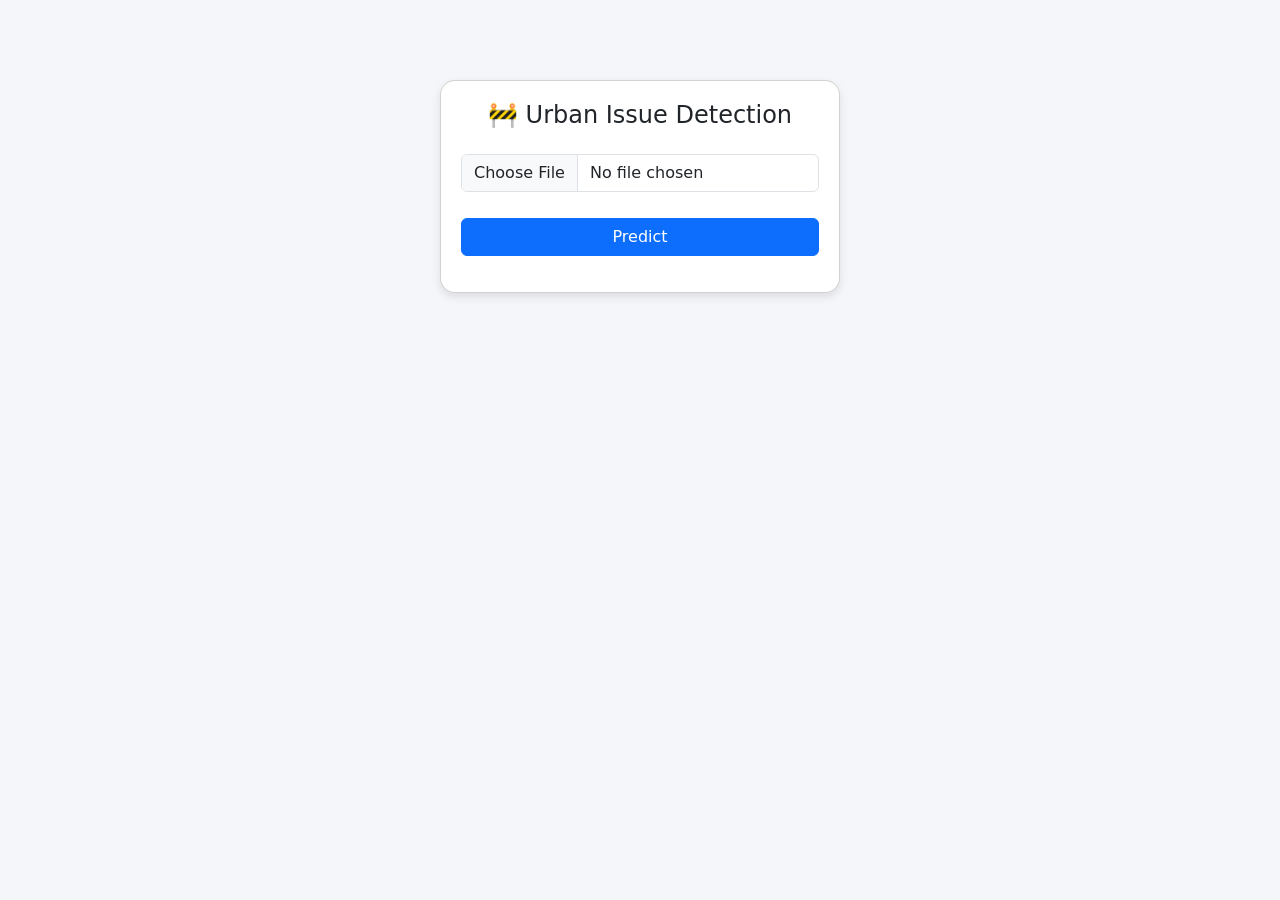
<file: templates/index.html>
<!DOCTYPE html>
<html>
<head>
    <title>Urban Issue Detection</title>

    <!-- Bootstrap (for modern UI) -->
    <link href="https://cdn.jsdelivr.net/npm/bootstrap@5.3.0/dist/css/bootstrap.min.css" rel="stylesheet">

    <style>
        body {
            background: #f4f6f9;
        }
        .card {
            max-width: 400px;
            margin: auto;
            margin-top: 80px;
            padding: 20px;
            border-radius: 15px;
            box-shadow: 0 4px 10px rgba(0,0,0,0.1);
        }
        img {
            max-width: 100%;
            margin-top: 10px;
        }
    </style>
</head>
<body>

<div class="card text-center">
    <h4>🚧 Urban Issue Detection</h4>

    <input type="file" id="fileInput" class="form-control mt-3">

    <img id="preview" />

    <button class="btn btn-primary mt-3" onclick="upload()">Predict</button>

    <div id="loading" class="mt-3" style="display:none;">
        ⏳ Detecting...
    </div>

    <div id="result" class="mt-3"></div>
</div>

<script>
function upload() {
    let file = document.getElementById("fileInput").files[0];
    let formData = new FormData();
    formData.append("file", file);

    // Show preview
    document.getElementById("preview").src = URL.createObjectURL(file);

    // Show loading
    document.getElementById("loading").style.display = "block";
    document.getElementById("result").innerHTML = "";

    fetch("/predict", {
    method: "POST",
    body: formData
})
.then(async (res) => {

    const data = await res.json();

    if (!res.ok || !data.success) {
        throw new Error(data.message);
    }

    return data;
})
.then(data => {

    loading.style.display = "none";

    let color = data.prediction === "Unknown" ? "red" : "green";

    document.getElementById("result").innerHTML = `
        <b style="color:${color}">
            ${data.prediction} (${data.confidence}%)
        </b>
        <br><br>
        <b>Reference ID:</b> ${data.reference_id}
    `;

})
.catch(error => {

    loading.style.display = "none";

    alert(error.message);

    console.error(error);

});
}
</script>

</body>
</html>
</file>
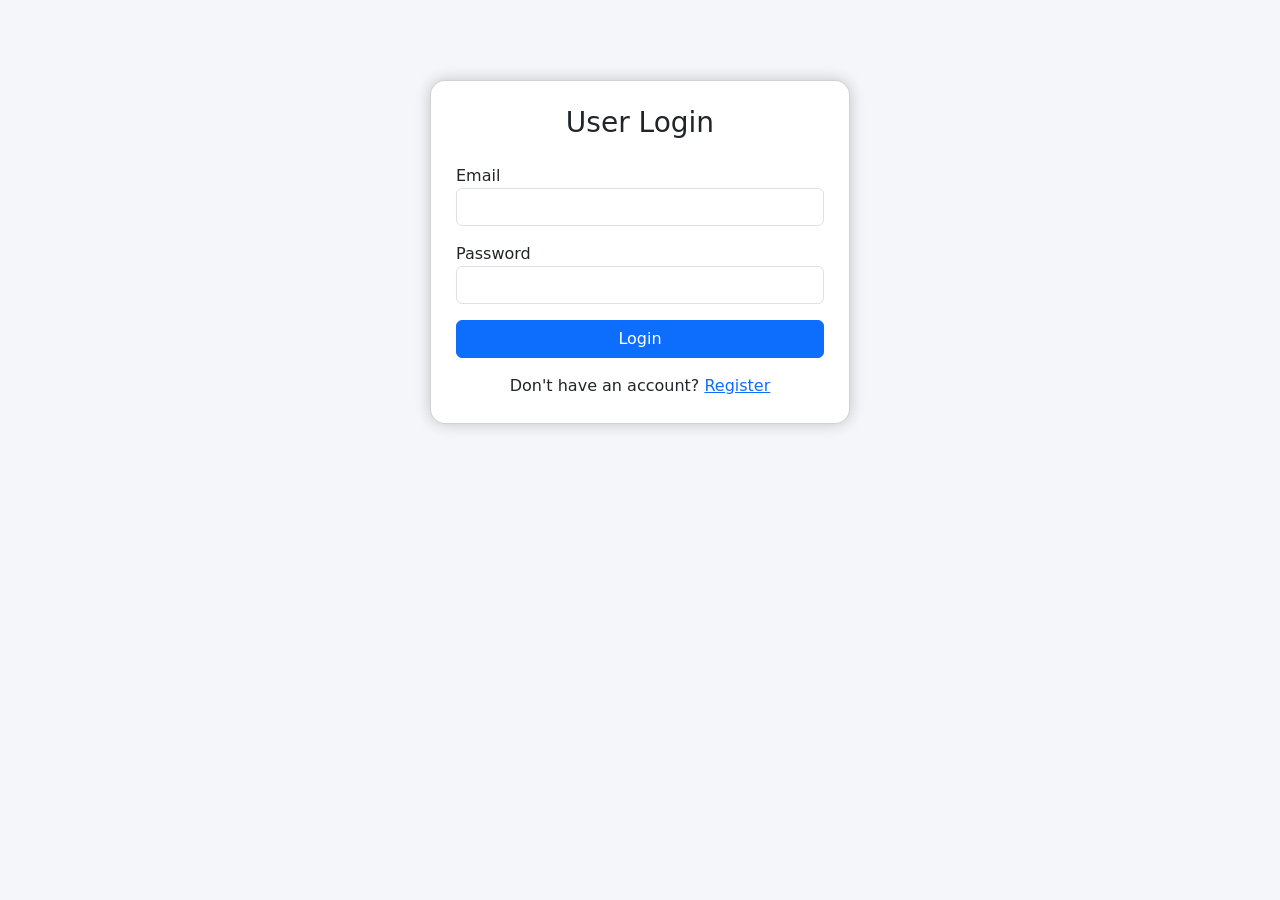
<file: templates/login.html>
<!DOCTYPE html>
<html>
<head>

    <title>Login</title>

    <link href="https://cdn.jsdelivr.net/npm/bootstrap@5.3.0/dist/css/bootstrap.min.css" rel="stylesheet">

    <style>

        body{
            background:#f4f6f9;
        }

        .card{

            width:420px;

            margin:auto;

            margin-top:80px;

            padding:25px;

            border-radius:15px;

            box-shadow:0 0 15px rgba(0,0,0,.2);

        }

    </style>

</head>

<body>

<div class="card">

    <h3 class="text-center mb-4">

        User Login

    </h3>

    <form method="POST">

        <div class="mb-3">

            <label>Email</label>

            <input
                type="email"
                name="email"
                class="form-control"
                required>

        </div>

        <div class="mb-3">

            <label>Password</label>

            <input
                type="password"
                name="password"
                class="form-control"
                required>

        </div>

        <button class="btn btn-primary w-100">

            Login

        </button>

    </form>

    <div class="text-center mt-3">

        Don't have an account?

        <a href="/register">

            Register

        </a>

    </div>

</div>

</body>
</html>
</file>
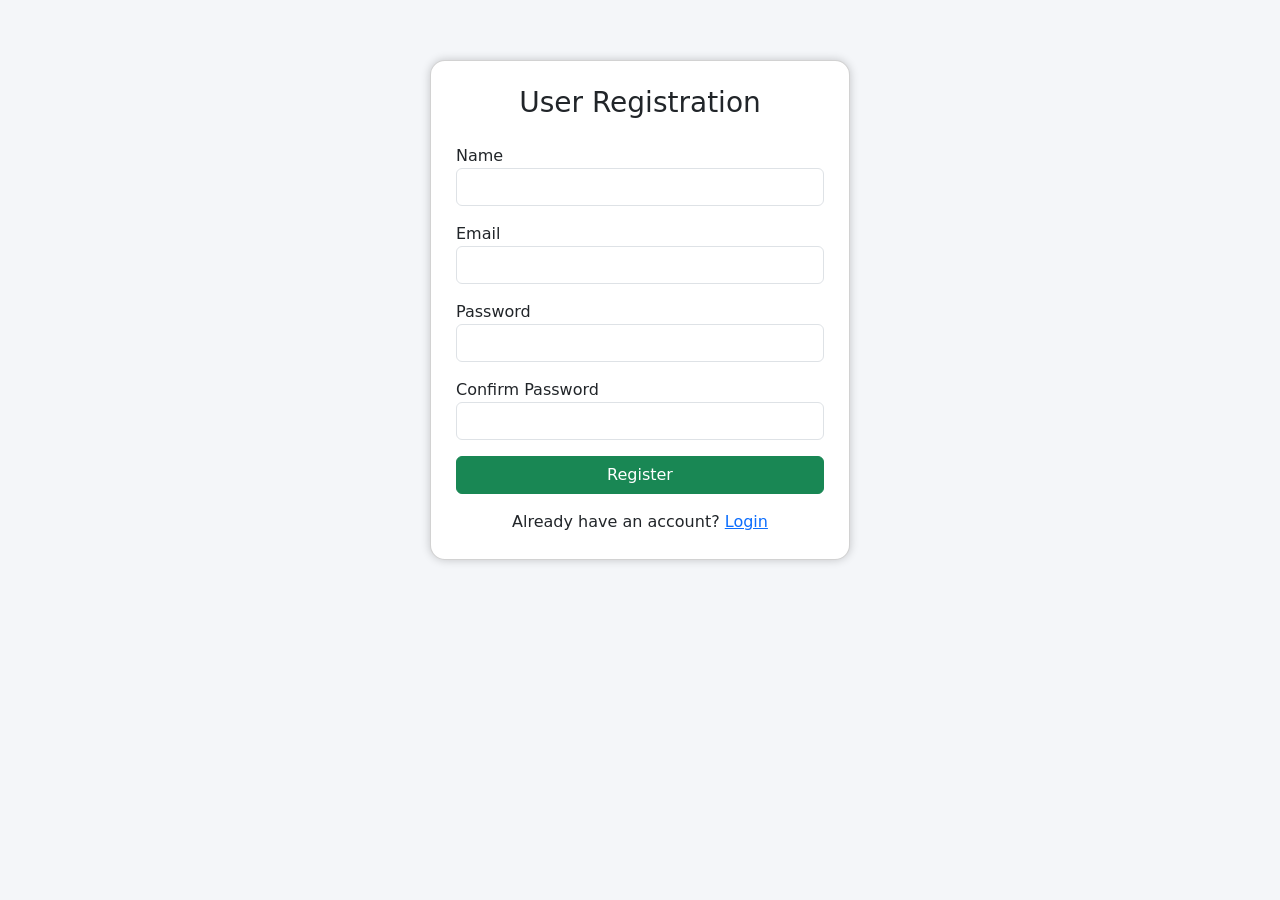
<file: templates/register.html>
<!DOCTYPE html>
<html>
<head>
    <title>User Registration</title>

    <link href="https://cdn.jsdelivr.net/npm/bootstrap@5.3.0/dist/css/bootstrap.min.css" rel="stylesheet">

    <style>
        body{
            background:#f4f6f9;
        }

        .card{
            width:420px;
            margin:auto;
            margin-top:60px;
            padding:25px;
            border-radius:15px;
            box-shadow:0 0 10px rgba(0,0,0,.2);
        }
    </style>
</head>

<body>

<div class="card">

    <h3 class="text-center mb-4">
        User Registration
    </h3>

    <form method="POST">

        <div class="mb-3">
            <label>Name</label>
            <input
                type="text"
                name="name"
                class="form-control"
                required>
        </div>

        <div class="mb-3">
            <label>Email</label>
            <input
                type="email"
                name="email"
                class="form-control"
                required>
        </div>

        <div class="mb-3">
            <label>Password</label>
            <input
                type="password"
                name="password"
                class="form-control"
                required>
        </div>

        <div class="mb-3">
            <label>Confirm Password</label>
            <input
                type="password"
                name="confirm_password"
                class="form-control"
                required>
        </div>

        <button
            class="btn btn-success w-100">

            Register

        </button>

    </form>

    <div class="text-center mt-3">

        Already have an account?

        <a href="/login">
            Login
        </a>

    </div>

</div>

</body>
</html>
</file>
